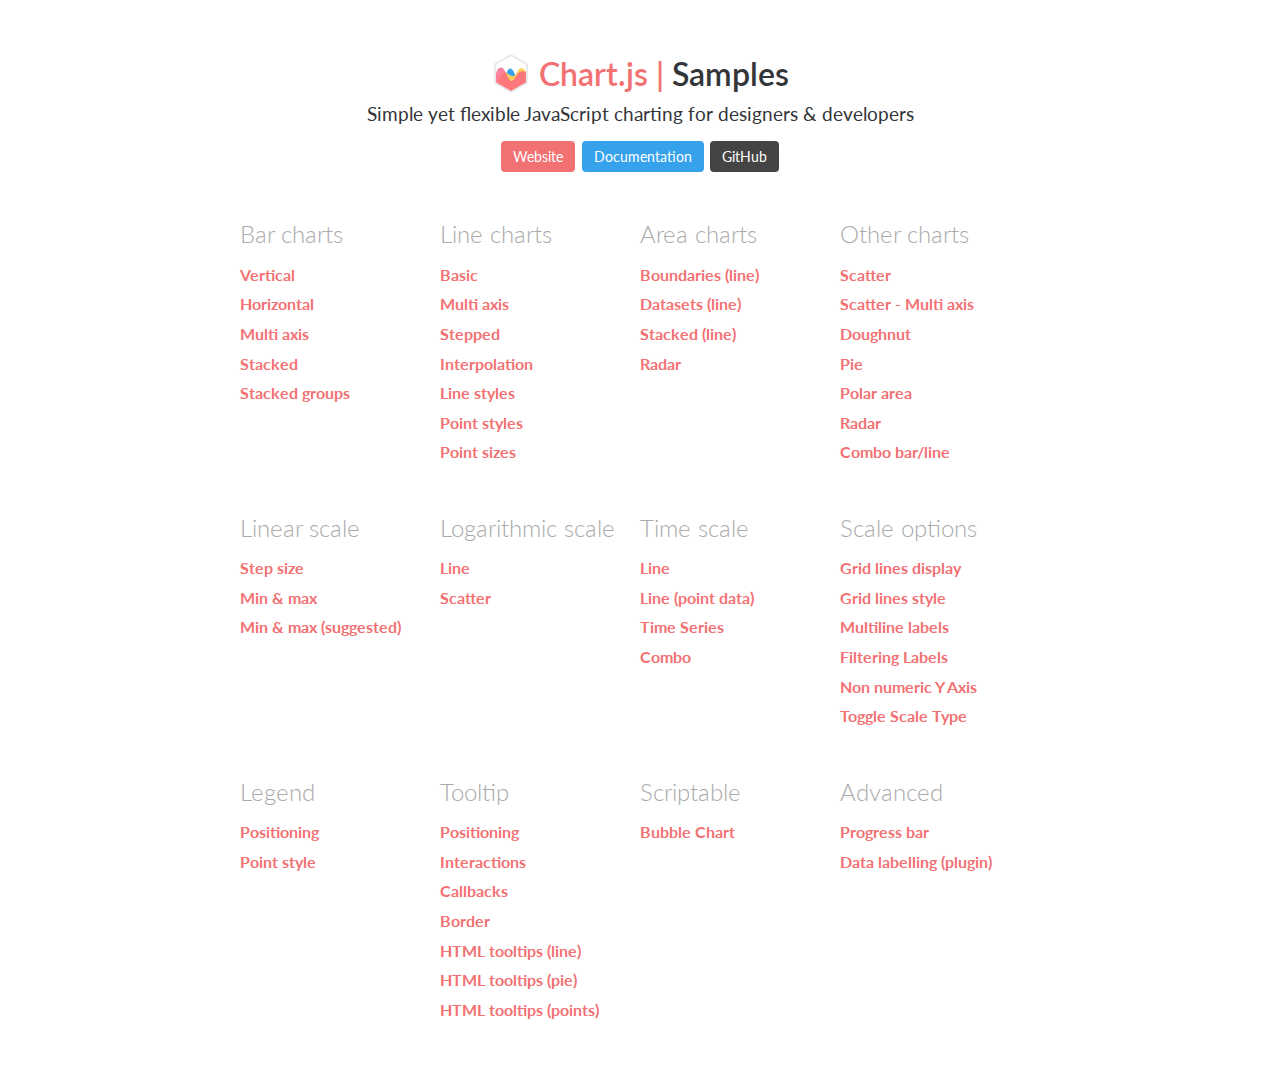
<file: login/admin/chartjs/samples/index.html>
<!DOCTYPE html>
<html lang="en-US">
<head>
	<meta charset="utf-8">
	<meta http-equiv="X-UA-Compatible" content="IE=Edge">
	<meta name="viewport" content="width=device-width, initial-scale=1">
	<link rel="stylesheet" type="text/css" href="style.css">
	<link rel="icon" href="favicon.ico">
	<script src="samples.js"></script>
	<script src="utils.js"></script>
	<title>Chart.js samples</title>
</head>
<body>
	<div class="content">
		<div class="header">
			<div class="chartjs-title">Samples</div>
			<div class="chartjs-caption">Simple yet flexible JavaScript charting for designers &amp; developers</div>
			<div class="chartjs-links">
				<a class="btn btn-chartjs" href="http://www.chartjs.org">Website</a>
				<a class="btn btn-docs" href="http://www.chartjs.org/docs">Documentation</a>
				<a class="btn btn-gh" href="https://github.com/chartjs/Chart.js">GitHub</a>
			</div>
		</div>

		<div id="categories" class="samples-categories"></div>
	</div>

	<script>
		function createCategory(item) {
			var el = document.createElement('div');
			el.className = 'samples-category';
			el.innerHTML =
				'<div class="title">' + item.title + '</div>' +
				'<div class="items"></div>';
			return el;
		}

		function createEntry(item) {
			var el = document.createElement('div');
			el.className = 'samples-entry';
			el.innerHTML = '<a class="title" href="' + item.path + '">' + item.title + '</a>';
			return el;
		}

		var categories = document.getElementById('categories');
		Samples.items.forEach(function(item) {
			var category = createCategory(item);
			var children = category.getElementsByClassName('items')[0];

			(item.items || []).forEach(function(item2) {
				children.appendChild(createEntry(item2));
			});

			categories.appendChild(category);
		});
	</script>
</body>
</html>
</file>
<file: login/admin/chartjs/samples/style.css>
@import url('https://maxcdn.bootstrapcdn.com/font-awesome/4.7.0/css/font-awesome.min.css');
@import url('https://fonts.googleapis.com/css?family=Lato:100,300,400,700,900');

body, html {
	color: #333538;
	font-family: 'Lato', sans-serif;
	line-height: 1.6;
	padding: 0;
	margin: 0;
}

a {
	color: #f27173;
	text-decoration: none;
}

a:hover {
	color: #e25f5f;
	text-decoration: underline;
}

.content {
	max-width: 800px;
	margin: auto;
	padding: 16px 32px;
}

.header {
	text-align: center;
	padding: 32px 0;
}

.wrapper {
	min-height: 400px;
	padding: 16px 0;
	position: relative;
}

.wrapper.col-2 {
	display: inline-block;
	min-height: 256px;
	width: 49%;
}

@media (max-width: 400px) {
	.wrapper.col-2 {
		width: 100%
	}
}

.wrapper canvas {
	-moz-user-select: none;
	-webkit-user-select: none;
	-ms-user-select: none;
}

.toolbar {
	display: flex;
}

.toolbar > * {
	margin: 0 8px 0 0;
}

.btn {
	background-color: #aaa;
	border-radius: 4px;
	color: white;
	padding: 0.25rem 0.75rem;
}

.btn .fa {
	font-size: 1rem;
}

.btn:hover {
	background-color: #888;
	color: white;
	text-decoration: none;
}

.btn-chartjs { background-color: #f27173; }
.btn-chartjs:hover { background-color: #e25f5f; }
.btn-docs:hover { background-color: #2793db; }
.btn-docs { background-color: #36A2EB; }
.btn-docs:hover { background-color: #2793db; }
.btn-gh { background-color: #444; }
.btn-gh:hover { background-color: #333; }

.btn-on {
	border-style: inset;
}

.chartjs-title {
	font-size: 2rem;
	font-weight: 600;
	white-space: nowrap;
}

.chartjs-title::before {
	background-image: url(logo.svg);
	background-position: left center;
	background-repeat: no-repeat;
	background-size: 40px;
	content: 'Chart.js | ';
	color: #f27173;
	font-weight: 600;
	padding-left: 48px;
}

.chartjs-caption {
	font-size: 1.2rem;
}

.chartjs-links {
	display: flex;
	justify-content: center;
	padding: 8px 0;
}

.chartjs-links a {
	align-items: center;
	display: flex;
	font-size: 0.9rem;
	margin: 0.2rem;
}

.chartjs-links .fa:before {
	margin-right: 0.5em;
}

.samples-category {
	display: inline-block;
	margin-bottom: 32px;
	vertical-align: top;
	width: 25%;
}

.samples-category > .title {
	color: #aaa;
	font-weight: 300;
	font-size: 1.5rem;
}

.samples-category:hover > .title {
	color: black;
}

.samples-category > .items {
	padding: 8px 0;
}

.samples-entry {
	padding: 0 0 4px 0;
}

.samples-entry > .title {
	font-weight: 700;
}

@media (max-width: 640px) {
	.samples-category { width: 33%; }
}

@media (max-width: 512px) {
	.samples-category { width: 50%; }
}

@media (max-width: 420px) {
	.chartjs-caption { font-size: 1.05rem; }
	.chartjs-title::before { content: ''; }
	.chartjs-links a { flex-direction: column; }
	.chartjs-links .fa { margin: 0 }
	.samples-category { width: 100%; }
}

.analyser table {
	color: #333;
	font-size: 0.9rem;
	margin: 8px 0;
	width: 100%
}

.analyser th {
	background-color: #f0f0f0;
	padding: 2px;
}

.analyser td {
	padding: 2px;
	text-align: center;
}
</file>
